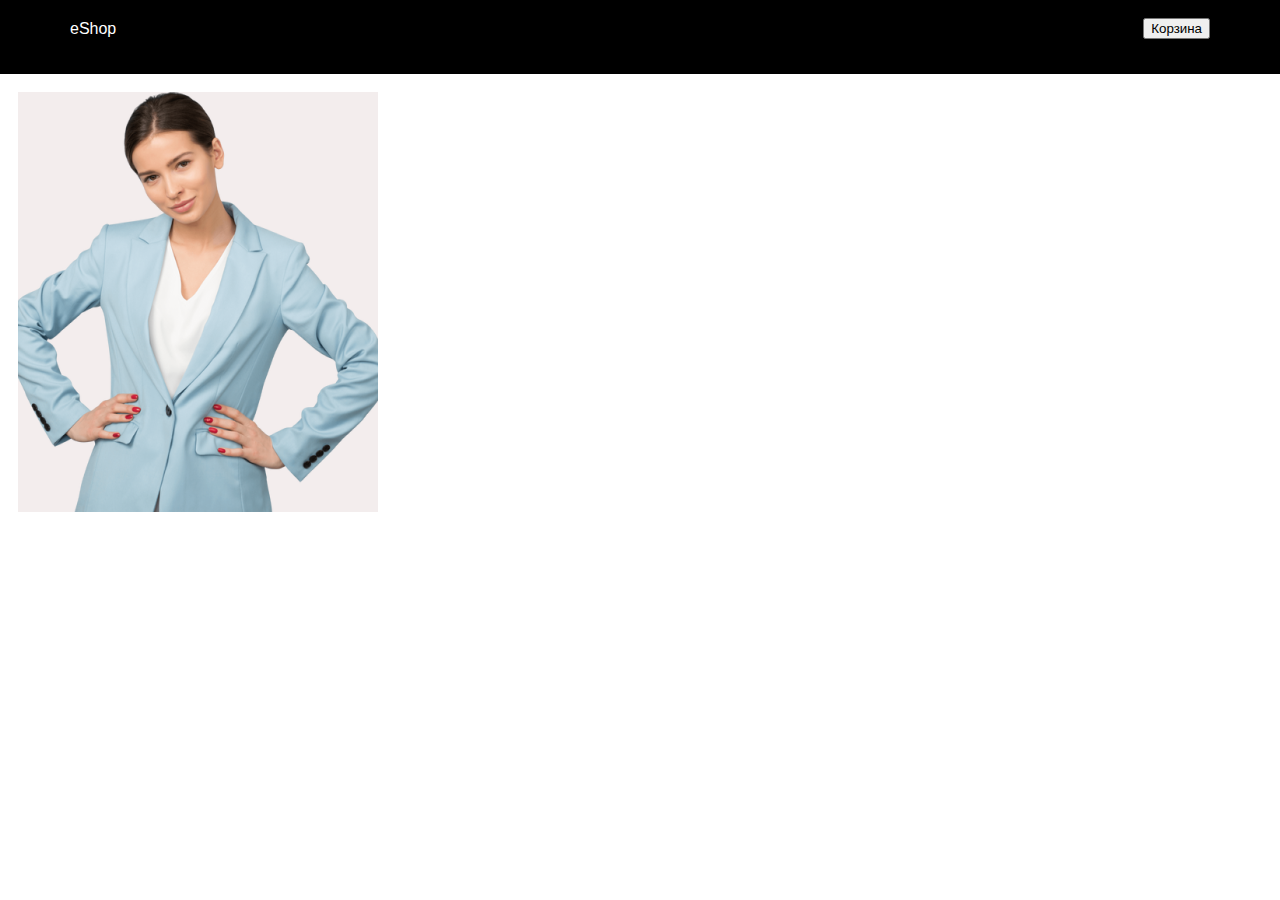
<file: quarter__2/Chapter_2/index.html>
<!DOCTYPE html>
<html lang="en">

<head>
    <meta charset="UTF-8">
    <meta http-equiv="X-UA-Compatible" content="IE=edge">
    <meta name="viewport" content="width=device-width, initial-scale=1.0">
    <title>eShop | Main</title>
    <link rel="stylesheet" href="style/style.css">
    <script src="js/main.js"></script>
</head>

<body>
    <header class="header">
        <div class="wrap header__content">
            <div class="header__col-1">
                <div class="logo">eShop</div>
            </div>
            <div class="header__col-2">
                <button class="cart-button" type="button" onclick="renderGoodsList(goods)"">Корзина</button>
            </div>
        </div>
    </header>
    <main>
        <div class="goods-list">

        <div class="card">
            <div class="card__photo">
                <img src="img/card-5.png" alt="card-5">
            </div>
            <div class="card__text">
                <div class="card__text-title"></div>
                <div class="card__text-descripton"></div>
                <div class="card__text-price"></div>
            </div>
        </div>
    </div>
    
    </main>
</body>

</html>
</file>
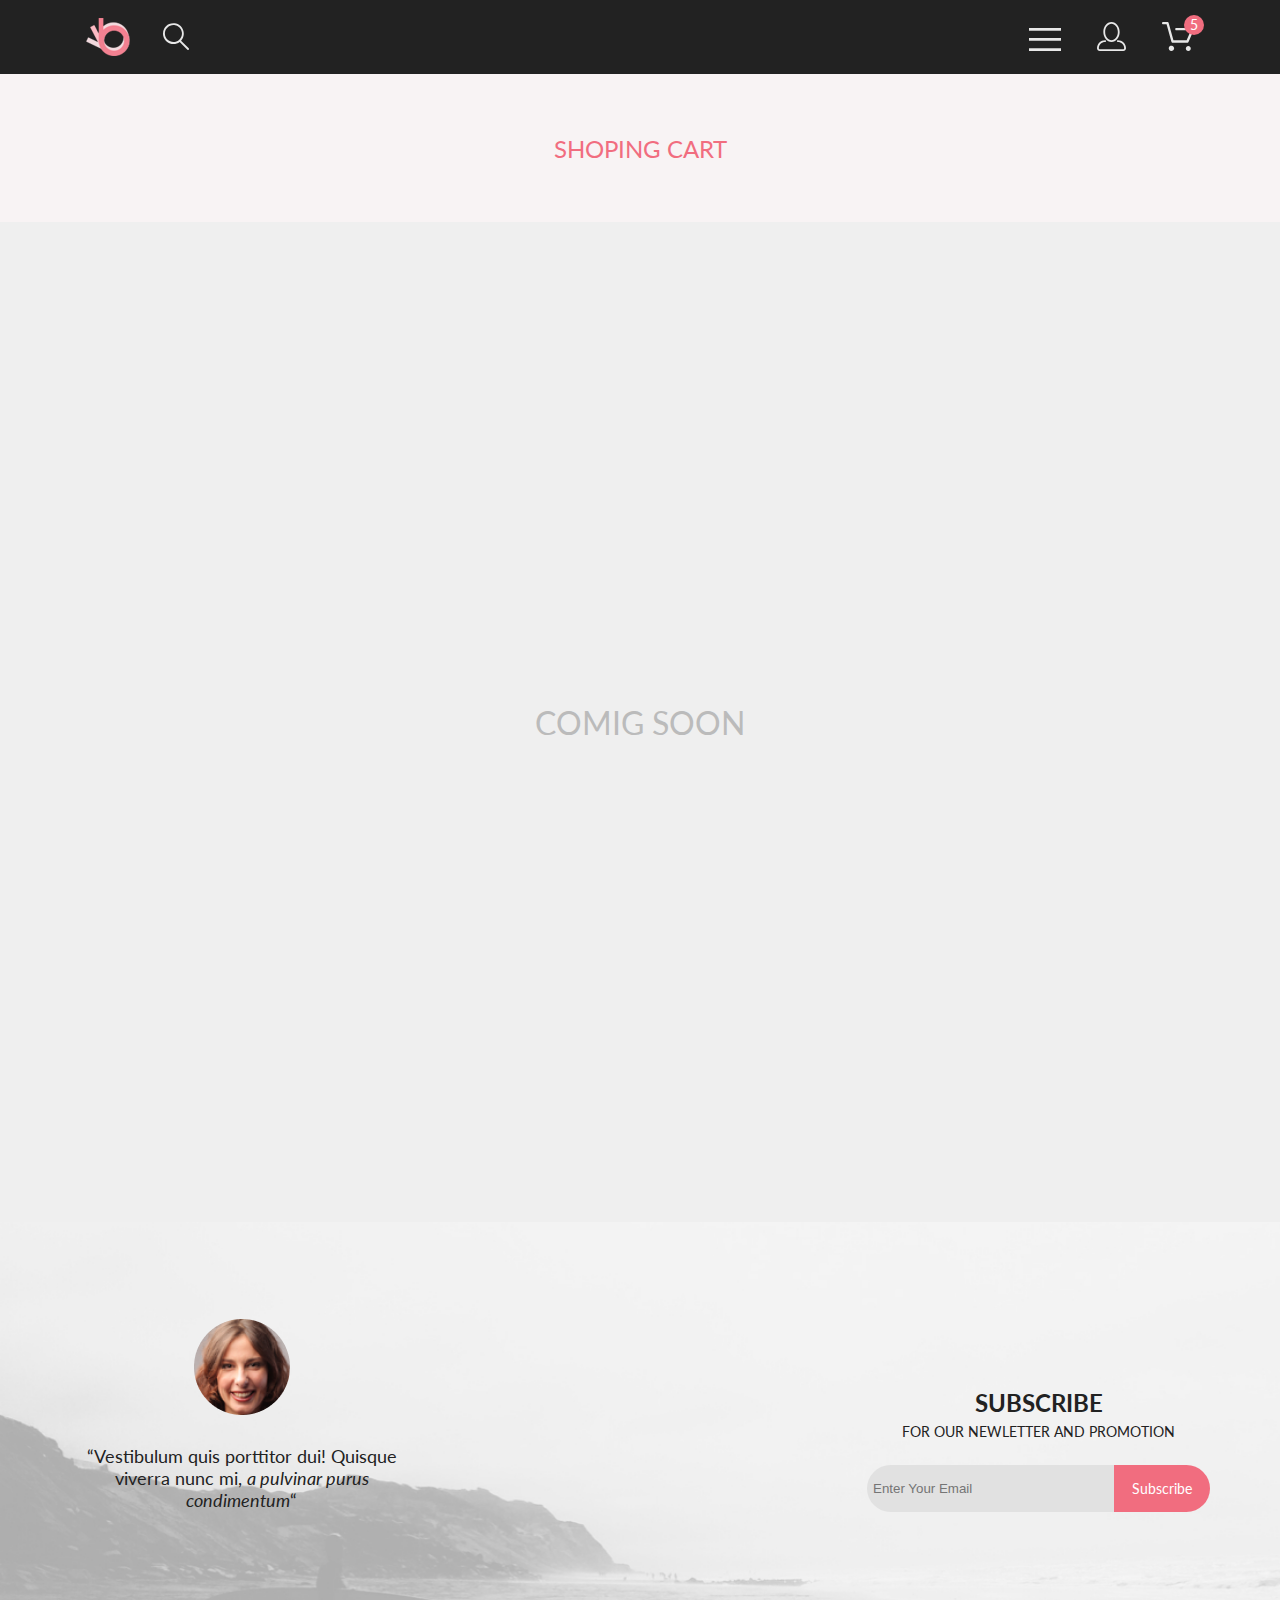
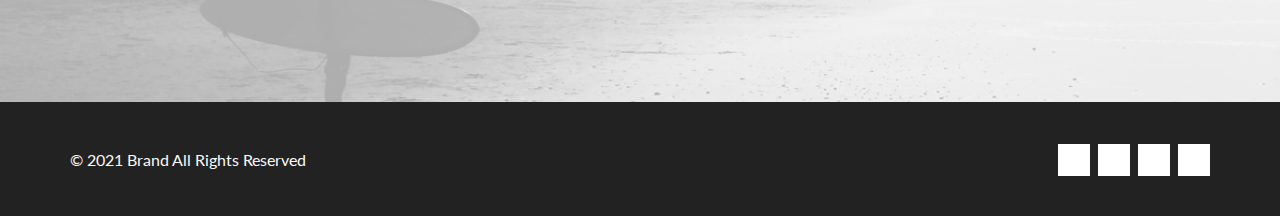
<file: quarter__1/Chapter_2/cart.html>
<!DOCTYPE html>
<html lang="en">

<head>
    <meta charset="UTF-8">
    <meta http-equiv="X-UA-Compatible" content="IE=edge">
    <meta name="viewport" content="width=device-width, initial-scale=1.0">
    <title>Shop | Main</title>
    <link rel="stylesheet" href="style/style.css">
    <link rel="preconnect" href="https://fonts.googleapis.com">
    <link rel="preconnect" href="https://fonts.gstatic.com" crossorigin>
    <link href="https://fonts.googleapis.com/css2?family=Lato:ital,wght@0,100;0,400;0,700;0,900;1,400&display=swap"
        rel="stylesheet">
    <link rel="stylesheet" href="https://cdnjs.cloudflare.com/ajax/libs/font-awesome/6.1.0/css/all.min.css"
        integrity="sha512-10/jx2EXwxxWqCLX/hHth/vu2KY3jCF70dCQB8TSgNjbCVAC/8vai53GfMDrO2Emgwccf2pJqxct9ehpzG+MTw=="
        crossorigin="anonymous" referrerpolicy="no-referrer" />
</head>

<body>
    <!-- HEADER -->
    <header class="header">
        <div class="wrap header__content">
            <div class="header__col-1">
                <a href="index.html" class="header__link">
                    <img src="img/logo.svg" alt="logo">
                </a>
                <button class="header__button">
                    <img src="img/search.svg" alt="search">
                </button>
            </div>
            <div class="header__col-2">
                <button class="header__button">
                    <img src="img/menu.svg" alt="menu">
                </button>
                <a href="login.html" class="header__link header__link_disabled">
                    <img src="img/loginpic.svg" alt="login">
                </a>
                <a href="cart.html" class="header__link header__link_disabled">
                    <span class="header__badge">
                        <img src="img/cart.svg" alt="cart">
                        <span>5</span>
                    </span>
                </a>
            </div>
        </div>
    </header>
    <!-- TITLE -->
    <div class="shoppingCart__content">
        <div class="shoppingCart__content_title">SHOPING CART</div>
        <div class="reg-form-wrap">
            COMIG SOON
        </div>
    </div>
    <!-- SUBSCRIBE -->
    <div class="subscribe">
        <div class="wrap subscribe__content">
            <div class="subscribe__content_left">
                <img src="img/Intersect.png" alt="subscribe">
                <div class="subscribe__content_description">“Vestibulum quis porttitor dui! Quisque viverra nunc mi,
                    <i>a pulvinar purus condimentum</i>“
                </div>
            </div>
            <div class="subscribe__content_right">
                <div class="subscribe__content_formTitle">SUBSCRIBE</div>
                <div class="subscribe__content_formDescription">FOR OUR NEWLETTER AND PROMOTION</div>
                <form action="#" class="subscribe__form">
                    <input type="text" placeholder="Enter Your Email">
                    <button>Subscribe</button>
                </form>
            </div>
        </div>
    </div>
    <!-- FOOTER -->
    <footer>
        <div class="wrap footer__content">
            <div class="footer__content_left">
                <p>&copy; 2021 Brand All Rights Reserved</p>
            </div>
            <div class="footer__content_right">
                <a href="#">
                    <i class="fab fa-facebook-f"></i>
                </a>
                <a href="#">
                    <i class="fab fa-instagram"></i>
                </a>
                <a href="#">
                    <i class="fab fa-pinterest-p"></i>
                </a>
                <a href="#">
                    <i class="fab fa-twitter"></i>
                </a>
            </div>
        </div>
    </footer>
</body>

</html>
</file>
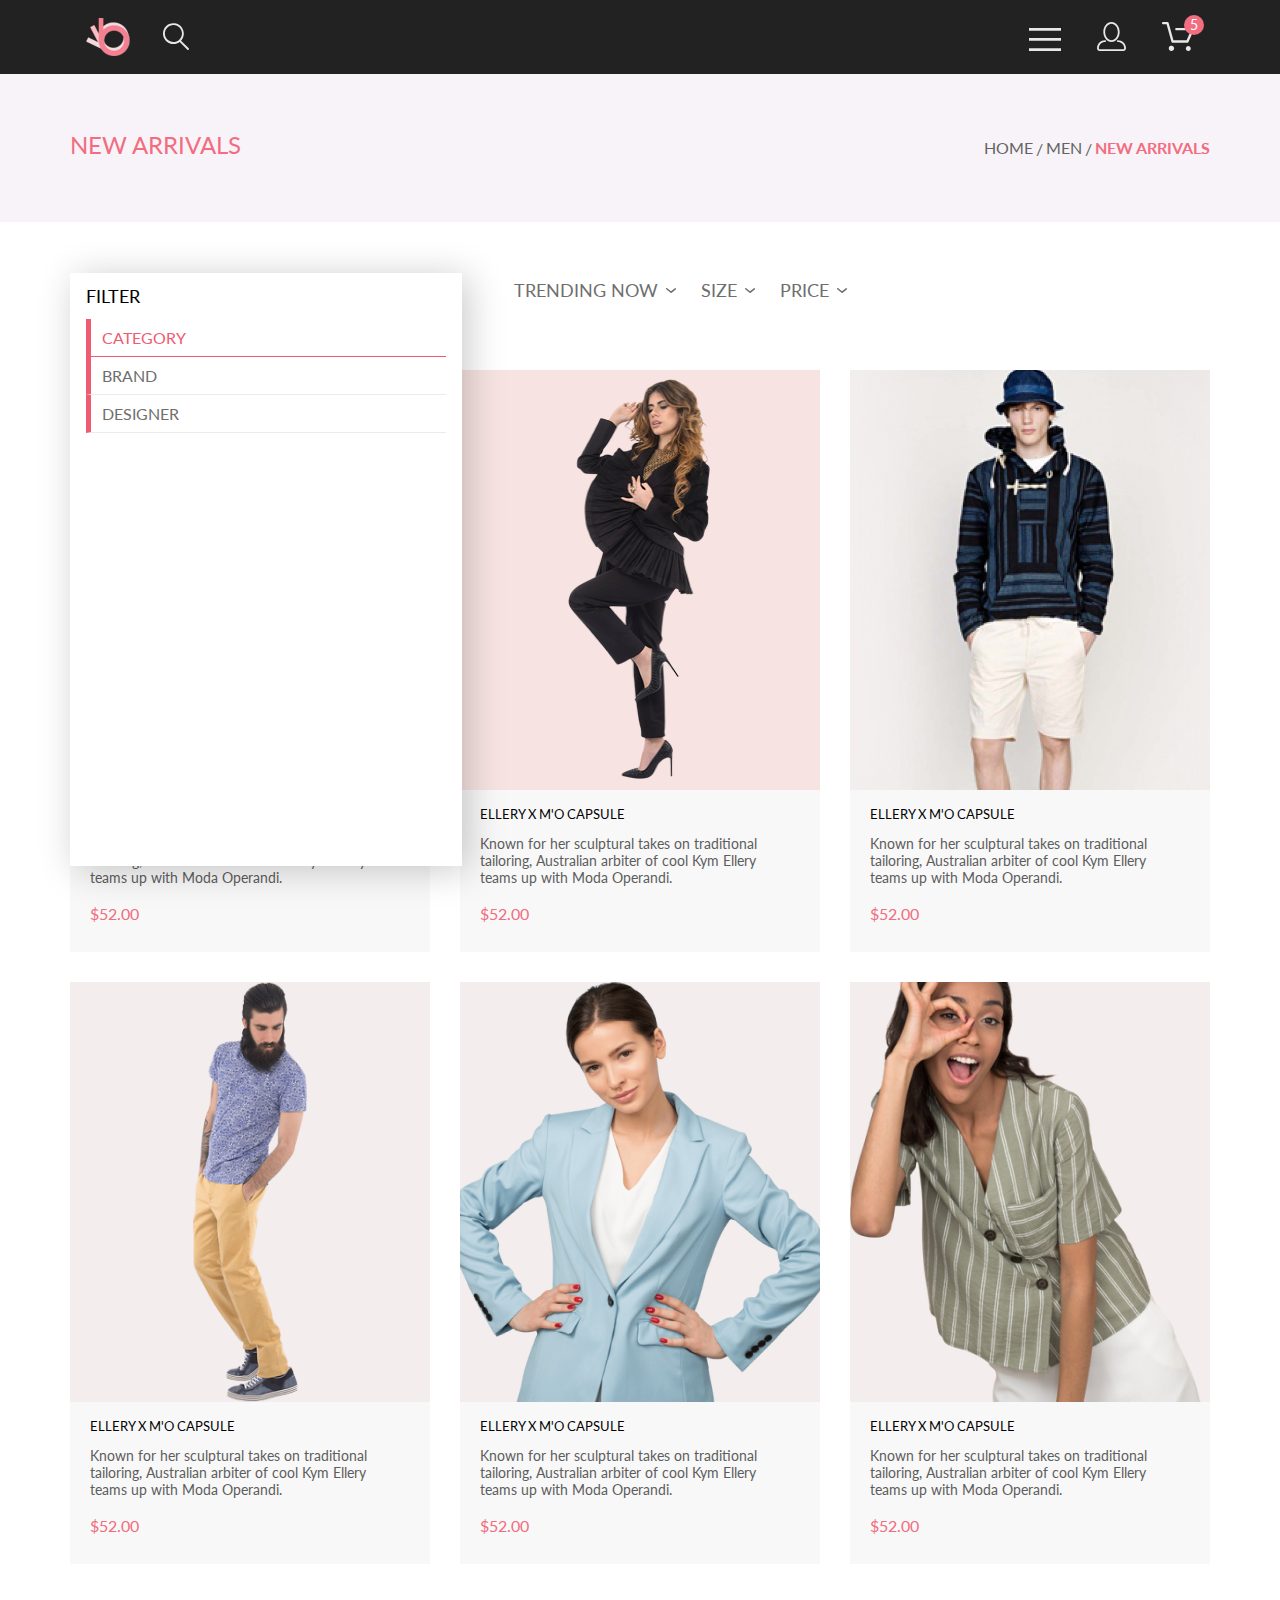
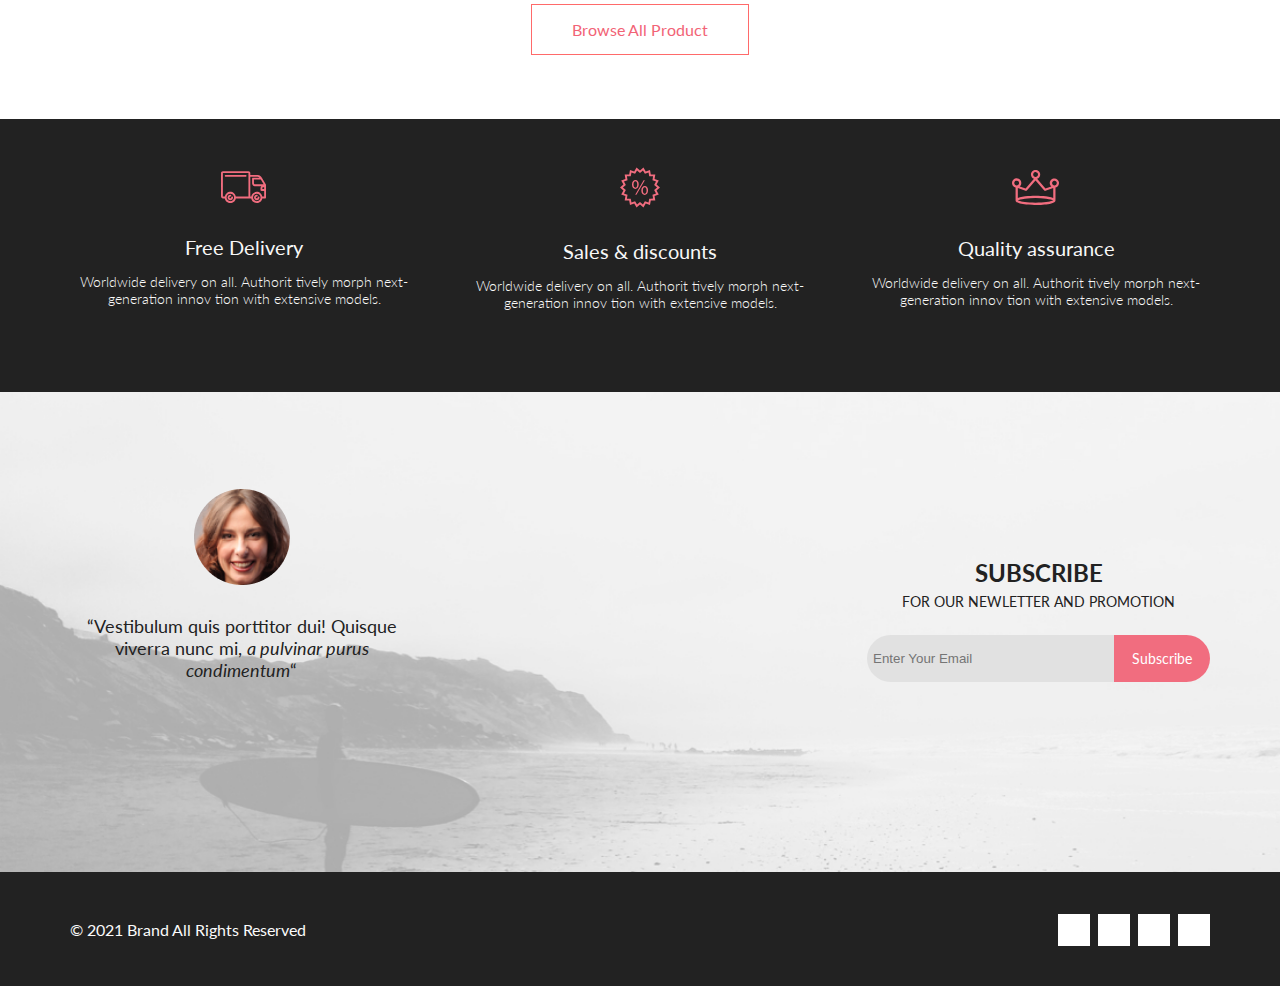
<file: quarter__1/Chapter_2/catalog.html>
<!DOCTYPE html>
<html lang="en">

<head>
    <meta charset="UTF-8">
    <meta http-equiv="X-UA-Compatible" content="IE=edge">
    <meta name="viewport" content="width=device-width, initial-scale=1.0">
    <title>Shop | Main</title>
    <link rel="stylesheet" href="style/style.css">
    <link rel="preconnect" href="https://fonts.googleapis.com">
    <link rel="preconnect" href="https://fonts.gstatic.com" crossorigin>
    <link href="https://fonts.googleapis.com/css2?family=Lato:ital,wght@0,100;0,400;0,700;0,900;1,400&display=swap"
        rel="stylesheet">
    <link rel="stylesheet" href="https://cdnjs.cloudflare.com/ajax/libs/font-awesome/6.1.0/css/all.min.css"
        integrity="sha512-10/jx2EXwxxWqCLX/hHth/vu2KY3jCF70dCQB8TSgNjbCVAC/8vai53GfMDrO2Emgwccf2pJqxct9ehpzG+MTw=="
        crossorigin="anonymous" referrerpolicy="no-referrer" />
</head>

<body>
    <!-- HEADER -->
    <header class="header">
        <div class="wrap header__content">
            <div class="header__col-1">
                <a href="index.html" class="header__link">
                    <img src="img/logo.svg" alt="logo">
                </a>
                <button class="header__button">
                    <img src="img/search.svg" alt="search">
                </button>
            </div>
            <div class="header__col-2">
                <button class="header__button">
                    <img src="img/menu.svg" alt="menu">
                </button>
                <a href="login.html" class="header__link header__link_disabled">
                    <img src="img/loginpic.svg" alt="login">
                </a>
                <a href="cart.html" class="header__link header__link_disabled">
                    <span class="header__badge">
                        <img src="img/cart.svg" alt="cart">
                        <span>5</span>
                    </span>
                </a>
            </div>
        </div>
    </header>

    <!-- PRODUCTS__NewArrivals -->
    <div class="newArrivals">
        <div class="newArrivals__content">
            <div class="wrap newArrivals__content_title">
                <h1>NEW ARRIVALS</h1>
                <nav>
                    <a href="#">HOME</a>
                    <span>/</span>
                    <a href="#">MEN</a>
                    <span>/</span>
                    <a href="#">NEW ARRIVALS</a>
                </nav>
            </div>
        </div>
        <!-- NewArrivalas__Filter -->
        <div class="filter">
            <div class="wrap">
                <div class="filter__left">
                    <span>FILTER</span>
                    <div class="filter__left_filterIcon"></div>
                    <div class="filter__left_extMenu">
                        <div class="filter__left_extMenu_catTitle">CATEGORY</div>
                        <div class="filter__left_extMenu_catTitle">BRAND</div>
                        <div class="filter__left_extMenu_catTitle">DESIGNER</div>
                    </div>
                </div>
                <div class="filter__right">
                    <div class="filter__right_1">
                        TRENDING NOW
                        <img src="img/filter_listArrow.svg" alt="">
                    </div>
                    <div class="filter__right_2">
                        SIZE
                        <img src="img/filter_listArrow.svg" alt="">
                    </div>
                    <div class="filter__right_3">
                        PRICE
                        <img src="img/filter_listArrow.svg" alt="">
                    </div>
                </div>
            </div>
        </div>
    </div>
    <!-- PRODUCTS__CARD -->
    <div class="wrap products">
        <div class="products__card">
            <div class="card">
                <div class="card__photo">
                    <img src="img/card-1.png" alt="card-1">
                    <div class="card__hover">
                        <button>
                            <img src="img/cart.svg" alt="add-card">
                            Add to Cart
                        </button>
                    </div>
                </div>
                <div class="card__text">
                    <div class="card__text-title">ELLERY X M'O CAPSULE</div>
                    <div class="card__text-descripton">Known for her sculptural takes on traditional tailoring,
                        Australian arbiter
                        of cool Kym Ellery teams up with Moda Operandi.</div>
                    <div class="card__text-price">$52.00</div>
                </div>
            </div>
            <div class="card">
                <div class="card__photo">
                    <img src="img/card-2.png" alt="card-2">
                    <div class="card__hover">
                        <button>
                            <img src="img/cart.svg" alt="add-card">
                            Add to Cart
                        </button>
                    </div>
                </div>
                <div class="card__text">
                    <div class="card__text-title">ELLERY X M'O CAPSULE</div>
                    <div class="card__text-descripton">Known for her sculptural takes on traditional tailoring,
                        Australian arbiter
                        of cool Kym Ellery teams up with Moda Operandi.</div>
                    <div class="card__text-price">$52.00</div>
                </div>
            </div>
            <div class="card">
                <div class="card__photo">
                    <img src="img/card-3.png" alt="card-3">
                    <div class="card__hover">
                        <button>
                            <img src="img/cart.svg" alt="add-card">
                            Add to Cart
                        </button>
                    </div>
                </div>
                <div class="card__text">
                    <div class="card__text-title">ELLERY X M'O CAPSULE</div>
                    <div class="card__text-descripton">Known for her sculptural takes on traditional tailoring,
                        Australian arbiter
                        of cool Kym Ellery teams up with Moda Operandi.</div>
                    <div class="card__text-price">$52.00</div>
                </div>
            </div>
            <div class="card">
                <div class="card__photo">
                    <img src="img/card-4.png" alt="card-4">
                    <div class="card__hover">
                        <button>
                            <img src="img/cart.svg" alt="add-card">
                            Add to Cart
                        </button>
                    </div>
                </div>
                <div class="card__text">
                    <div class="card__text-title">ELLERY X M'O CAPSULE</div>
                    <div class="card__text-descripton">Known for her sculptural takes on traditional tailoring,
                        Australian arbiter
                        of cool Kym Ellery teams up with Moda Operandi.</div>
                    <div class="card__text-price">$52.00</div>
                </div>
            </div>
            <div class="card">
                <div class="card__photo">
                    <img src="img/card-5.png" alt="card-5">
                    <div class="card__hover">
                        <button>
                            <img src="img/cart.svg" alt="add-card">
                            Add to Cart
                        </button>
                    </div>
                </div>
                <div class="card__text">
                    <div class="card__text-title">ELLERY X M'O CAPSULE</div>
                    <div class="card__text-descripton">Known for her sculptural takes on traditional tailoring,
                        Australian arbiter
                        of cool Kym Ellery teams up with Moda Operandi.</div>
                    <div class="card__text-price">$52.00</div>
                </div>
            </div>
            <div class="card">
                <div class="card__photo">
                    <img src="img/card-6.png" alt="card-6">
                    <div class="card__hover">
                        <button>
                            <img src="img/cart.svg" alt="add-card">
                            Add to Cart
                        </button>
                    </div>
                </div>
                <div class="card__text">
                    <div class="card__text-title">ELLERY X M'O CAPSULE</div>
                    <div class="card__text-descripton">Known for her sculptural takes on traditional tailoring,
                        Australian arbiter
                        of cool Kym Ellery teams up with Moda Operandi.</div>
                    <div class="card__text-price">$52.00</div>
                </div>
            </div>
        </div>
        <button class="products__more-products_button">Browse All Product</button>
        <div class="pagination"></div>
    </div>

    <!-- FEATURES -->
    <div class="features">
        <div class="wrap features__content">
            <div class="features__item">
                <img src="img/delivery.svg" alt="delivery">
                <div class="features__item_title">Free Delivery</div>
                <div class="features__item_description">Worldwide delivery on all. Authorit tively morph next-generation
                    innov tion with extensive models.</div>
            </div>
            <div class="features__item">
                <img src="img/sales.svg" alt="delivery">
                <div class="features__item_title">Sales & discounts</div>
                <div class="features__item_description">Worldwide delivery on all. Authorit tively morph next-generation
                    innov tion with extensive models.</div>
            </div>
            <div class="features__item">
                <img src="img/QA.svg" alt="delivery">
                <div class="features__item_title">Quality assurance</div>
                <div class="features__item_description">Worldwide delivery on all. Authorit tively morph next-generation
                    innov tion with extensive models.</div>
            </div>
        </div>
    </div>
    <!-- SUBSCRIBE -->
    <div class="subscribe">
        <div class="wrap subscribe__content">
            <div class="subscribe__content_left">
                <img src="img/Intersect.png" alt="subscribe">
                <div class="subscribe__content_description">“Vestibulum quis porttitor dui! Quisque viverra nunc mi,
                    <i>a pulvinar purus condimentum</i>“
                </div>
            </div>
            <div class="subscribe__content_right">
                <div class="subscribe__content_formTitle">SUBSCRIBE</div>
                <div class="subscribe__content_formDescription">FOR OUR NEWLETTER AND PROMOTION</div>
                <form action="#" class="subscribe__form">
                    <input type="text" placeholder="Enter Your Email">
                    <button>Subscribe</button>
                </form>
            </div>
        </div>
    </div>
    <!-- FOOTER -->
    <footer>
        <div class="wrap footer__content">
            <div class="footer__content_left">
                <p>&copy; 2021 Brand All Rights Reserved</p>
            </div>
            <div class="footer__content_right">
                <a href="#">
                    <i class="fab fa-facebook-f"></i>
                </a>
                <a href="#">
                    <i class="fab fa-instagram"></i>
                </a>
                <a href="#">
                    <i class="fab fa-pinterest-p"></i>
                </a>
                <a href="#">
                    <i class="fab fa-twitter"></i>
                </a>
            </div>
        </div>
    </footer>
</body>

</html>
</file>
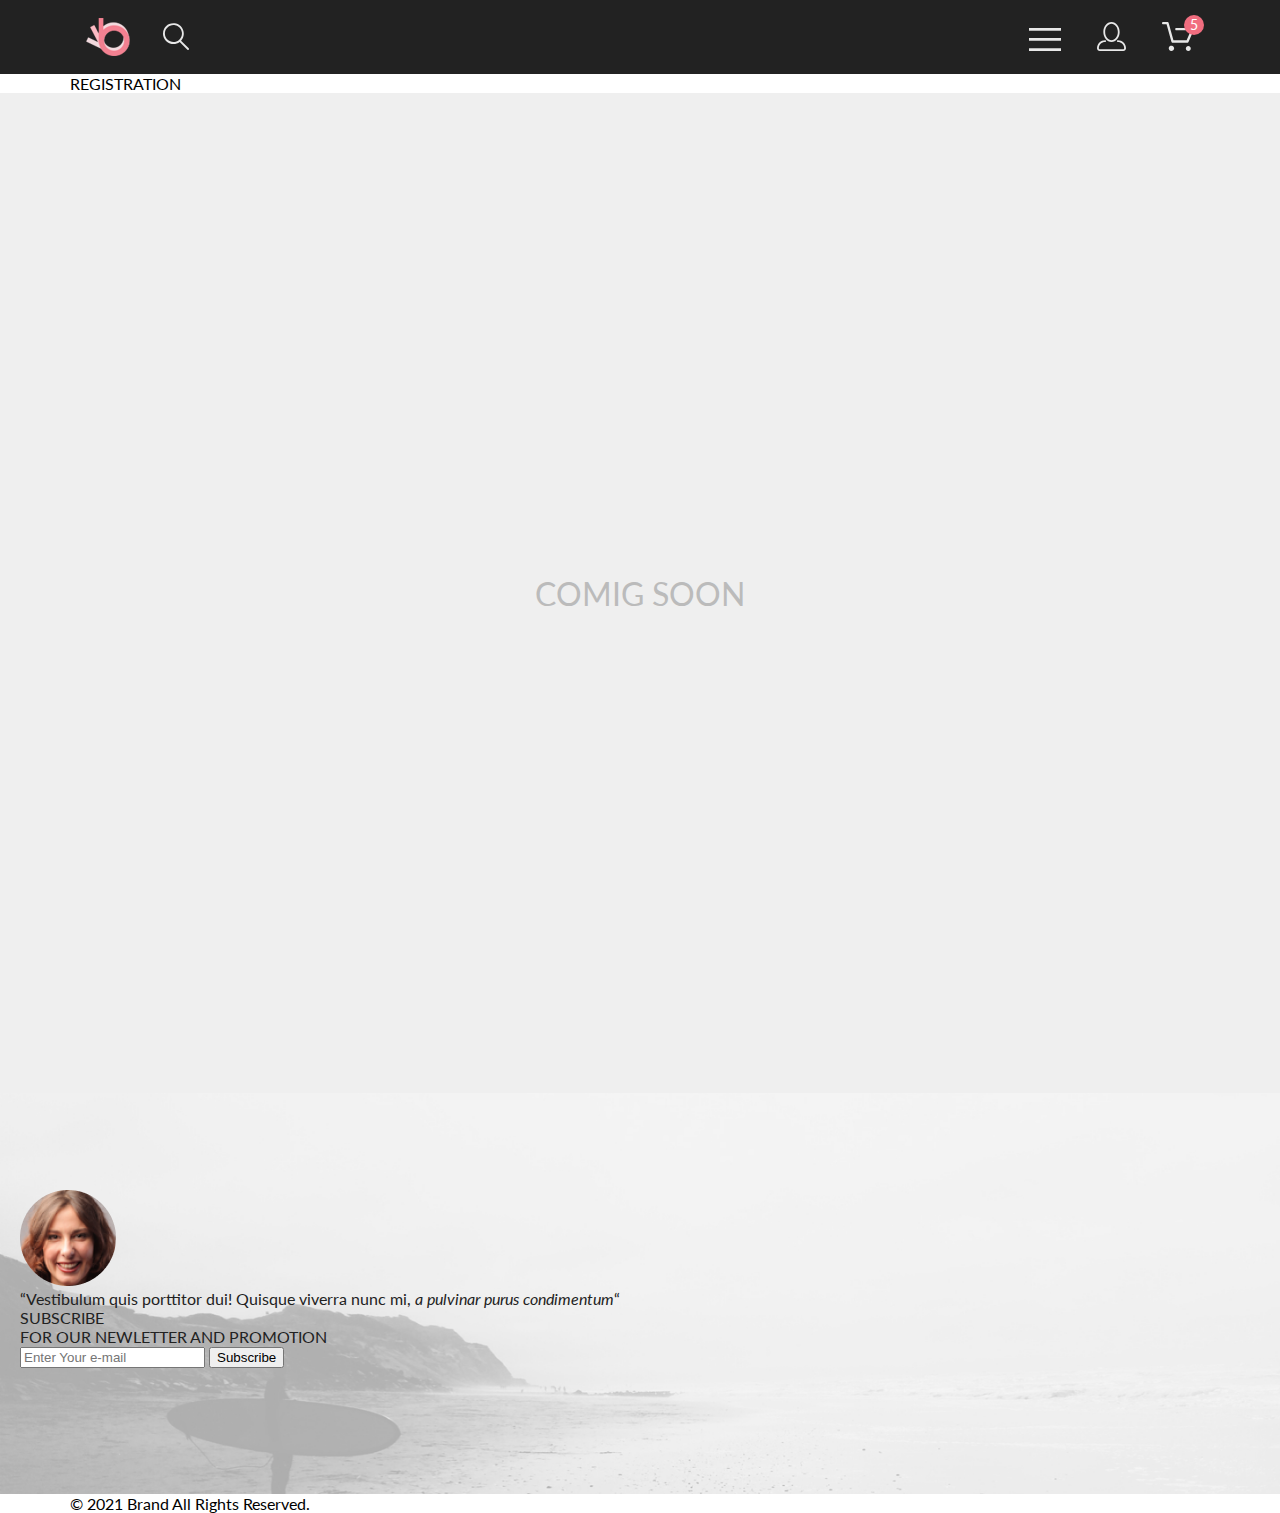
<file: quarter__1/Chapter_2/login.html>
<!DOCTYPE html>
<html lang="en">

    <head>
        <meta charset="UTF-8">
        <meta http-equiv="X-UA-Compatible" content="IE=edge">
        <meta name="viewport" content="width=device-width, initial-scale=1.0">
        <title>Shop | Main</title>
        <link rel="stylesheet" href="style/style.css">
        <link rel="preconnect" href="https://fonts.googleapis.com">
        <link rel="preconnect" href="https://fonts.gstatic.com" crossorigin>
        <link href="https://fonts.googleapis.com/css2?family=Lato:ital,wght@0,100;0,400;0,700;0,900;1,400&display=swap"
            rel="stylesheet">
        <link rel="stylesheet" href="https://cdnjs.cloudflare.com/ajax/libs/font-awesome/6.1.0/css/all.min.css"
            integrity="sha512-10/jx2EXwxxWqCLX/hHth/vu2KY3jCF70dCQB8TSgNjbCVAC/8vai53GfMDrO2Emgwccf2pJqxct9ehpzG+MTw=="
            crossorigin="anonymous" referrerpolicy="no-referrer" />
    </head>
    
    <body>
        <!-- HEADER -->
        <header class="header">
            <div class="wrap header__content">
                <div class="header__col-1">
                    <a href="index.html" class="header__link">
                        <img src="img/logo.svg" alt="logo">
                    </a>
                    <button class="header__button">
                        <img src="img/search.svg" alt="search">
                    </button>
                </div>
                <div class="header__col-2">
                    <button class="header__button">
                        <img src="img/menu.svg" alt="menu">
                    </button>
                    <a href="login.html" class="header__link header__link_disabled">
                        <img src="img/loginpic.svg" alt="login">
                    </a>
                    <a href="cart.html" class="header__link header__link_disabled">
                        <span class="header__badge">
                            <img src="img/cart.svg" alt="cart">
                            <span>5</span>
                        </span>
                    </a>
                </div>
            </div>
        </header>
    <!-- REGISTRATION -->
    <div class="reg-page">
        <div class="reg-title">
            <div class="wrap r-title">REGISTRATION</div>
        </div>
        <div class="reg-form-wrap">
            COMIG SOON
            <div class="reg-form"></div>
            <div class="reg-features"></div>
        </div>
    </div>
    <!-- SUBSCRIBE -->
    <div class="subscribe">
        <div class="s-wrap">
            <div class="s-wrap-in sub-left">
                <div class="sub-image">
                    <img src="img/Intersect.png" alt="Intersect">
                </div>
                <div class="sub-desc">“Vestibulum quis porttitor dui! Quisque viverra nunc mi, <i>a pulvinar purus
                        condimentum</i>“</div>
            </div>
            <div class="s-wrap-in sub-right">
                <div class="form-title">SUBSCRIBE</div>
                <div class="form-desc">FOR OUR NEWLETTER AND PROMOTION</div>
                <form action="" class="sub-form">
                    <input type="text" placeholder="Enter Your e-mail">
                    <button>Subscribe</button>
                </form>
            </div>
        </div>
    </div>
    <!-- FOOTER -->
    <div class="footer">
        <div class="wrap footer-wrap">
            <span>&copy; 2021 Brand All Rights Reserved.</span>
        </div>
    </div>
</body>

</html>
</file>
<file: quarter__2/Chapter_2/style/style.css>
body {
  margin: 0;
  font-family: "Lato", sans-serif;
}

.wrap {
  margin: 0 auto;
  max-width: 1140px;
}

.header {
  background: #000;
  height: 74px;
  padding: 18px 16px;
  -webkit-box-sizing: border-box;
          box-sizing: border-box;
  -webkit-box-align: center;
      -ms-flex-align: center;
          align-items: center;
}

.header__content {
  display: -webkit-box;
  display: -ms-flexbox;
  display: flex;
  -webkit-box-pack: justify;
      -ms-flex-pack: justify;
          justify-content: space-between;
  -webkit-box-align: center;
      -ms-flex-align: center;
          align-items: center;
}

.header__col-1 {
  color: #fff;
  -webkit-box-align: center;
      -ms-flex-align: center;
          align-items: center;
}

.card {
  background: #f8f8f8;
  width: 360px;
  margin: 18px 18px;
  display: -webkit-box;
  display: -ms-flexbox;
  display: flex;
}

.card img {
  width: 360px;
  display: block;
}

.card__photo {
  position: relative;
}

.card__text {
  padding: 16px 25px 29px 20px;
}

.card__text-title {
  font-size: 13px;
  line-height: 16px;
  color: #000;
}

.card__text-descripton {
  font-size: 14px;
  line-height: 17px;
  color: #5d5d5d;
  padding: 13px 0px 18px;
}

.card__text-price {
  font-size: 16px;
  line-height: 19px;
  color: #f16d7f;
}
/*# sourceMappingURL=style.css.map */
</file>
<file: quarter__1/Chapter_2/style/style.css>
@charset "UTF-8";
body {
  margin: 0;
  font-family: "Lato", sans-serif;
}

.wrap {
  margin: 0 auto;
  max-width: 1140px;
}

.header {
  background-color: #222;
  height: 74px;
  padding: 18px 16px;
  -webkit-box-sizing: border-box;
          box-sizing: border-box;
}

.header__content {
  display: -webkit-box;
  display: -ms-flexbox;
  display: flex;
  -webkit-box-pack: justify;
      -ms-flex-pack: justify;
          justify-content: space-between;
  -webkit-box-align: center;
      -ms-flex-align: center;
          align-items: center;
}

.header__col-1 {
  display: -webkit-box;
  display: -ms-flexbox;
  display: flex;
  -webkit-box-align: center;
      -ms-flex-align: center;
          align-items: center;
}

.header__link {
  text-decoration: none;
  color: transparent;
  padding-left: 16px;
  padding-right: 16px;
}

.header__button {
  background-color: transparent;
  border: none;
  padding-left: 16px;
  padding-right: 16px;
}

.header__link_disabled {
  display: none;
}

@media (min-width: 768px) {
  .header__link_disabled {
    display: inline;
  }
}

.header__badge {
  position: relative;
}

.header__badge span {
  display: inline-block;
  width: 20px;
  height: 20px;
  font-size: 14px;
  line-height: 20px;
  text-align: center;
  color: #fff;
  background-color: #f16d7f;
  border-radius: 50%;
  position: absolute;
  right: -10px;
  top: -20px;
}

.registration {
  margin: 0 33px;
}

/* PROMO */
.promo {
  background-color: #f1e4e6;
}

.promo__content {
  min-height: 368px;
}

@media (min-width: 768px) {
  .promo__content {
    display: -webkit-box;
    display: -ms-flexbox;
    display: flex;
  }
  .promo__content > div {
    width: 50%;
  }
}

.promo__content-left {
  display: none;
}

.promo__content-left img {
  width: 100%;
  display: block;
}

@media (min-width: 768px) {
  .promo__content-left {
    display: block;
  }
}

.promo__content-right {
  display: -webkit-box;
  display: -ms-flexbox;
  display: flex;
  -webkit-box-pack: center;
      -ms-flex-pack: center;
          justify-content: center;
  -webkit-box-align: center;
      -ms-flex-align: center;
          align-items: center;
  min-height: inherit;
}

.promo__title {
  border-left: 12px solid #f16d7f;
  padding-left: 15px;
  height: 61px;
}

.promo__title-str-1 {
  font-size: 38px;
  font-weight: 900;
  line-height: 36px;
}

.promo__title-str-2 {
  font-size: 20px;
  font-weight: 700;
  line-height: 28px;
}

.promo__title_coloraccent {
  color: #f16d7f;
}

/* CATEGORY */
.category__content {
  display: -ms-grid;
  display: grid;
  -ms-grid-columns: 1fr;
      grid-template-columns: 1fr;
  -ms-grid-rows: (247px)[3] 111px;
      grid-template-rows: repeat(3, 247px) 111px;
  row-gap: 32px;
  padding: 64px 16px;
}

@media (min-width: 768px) {
  .category__content {
    -ms-grid-columns: (1fr)[3];
        grid-template-columns: repeat(3, 1fr);
    -ms-grid-rows: 167px 116px;
        grid-template-rows: 167px 116px;
    gap: 20px;
  }
}

.category__content > div {
  position: relative;
}

.category__title {
  position: relative;
  z-index: 1;
  color: #fff;
  width: 100%;
  height: 100%;
  display: -webkit-box;
  display: -ms-flexbox;
  display: flex;
  -webkit-box-orient: vertical;
  -webkit-box-direction: normal;
      -ms-flex-direction: column;
          flex-direction: column;
  -webkit-box-pack: center;
      -ms-flex-pack: center;
          justify-content: center;
  -webkit-box-align: center;
      -ms-flex-align: center;
          align-items: center;
  font-size: 16px;
}

.category img {
  width: 100%;
  height: 100%;
  -o-object-fit: cover;
     object-fit: cover;
  position: absolute;
  left: 0;
  top: 0;
}

.category__title-str2 {
  font-size: 24px;
  line-height: 29px;
  text-align: center;
  font-weight: 700;
  color: #f16d7f;
}

@media (min-width: 768px) {
  .category__accesories {
    grid-column: 1/-1;
  }
}

/* PRODUCTS */
.products {
  padding-left: 8px;
  padding-right: 8px;
  margin-bottom: 96px;
}

@media (min-width: 768px) {
  .products {
    margin-bottom: 64px;
  }
}

.products__card {
  display: -ms-grid;
  display: grid;
  -ms-grid-columns: 1fr;
      grid-template-columns: 1fr;
  row-gap: 16px;
}

@media (min-width: 768px) {
  .products__card {
    -ms-grid-columns: 1fr 1fr;
        grid-template-columns: 1fr 1fr;
    row-gap: 18px;
    -webkit-column-gap: 16px;
            column-gap: 16px;
  }
}

@media (min-width: 1140px) {
  .products__card {
    -ms-grid-columns: (1fr)[3];
        grid-template-columns: repeat(3, 1fr);
    gap: 30px;
  }
}

.products__title-str1 {
  text-align: center;
  font-weight: 400;
  font-size: 30px;
  line-height: 36px;
}

.products__title-str2 {
  text-align: center;
  color: #9f9f9f;
  margin-bottom: 64px;
}

.products__more-products_button {
  border: 1px solid #ff6a6a;
  margin-top: 40px;
  padding: 15px 40px;
  margin-left: auto;
  margin-right: auto;
  display: block;
  background: none;
  color: #f26376;
  font-family: inherit;
  font-size: 16px;
  line-height: 19px;
}

.products__more-products_button:hover {
  color: white;
  background: #ff6a6a;
}

/* CARD */
.card {
  background: #f8f8f8;
}

.card img {
  width: 100%;
  display: block;
}

.card__hover {
  position: absolute;
  width: 100%;
  height: 100%;
  left: 0;
  top: 0;
  background: rgba(58, 56, 56, 0.86);
  display: none;
  -webkit-box-pack: center;
      -ms-flex-pack: center;
          justify-content: center;
  -webkit-box-align: center;
      -ms-flex-align: center;
          align-items: center;
}

.card__hover button {
  background: none;
  border: 1px solid white;
  color: white;
  display: -webkit-box;
  display: -ms-flexbox;
  display: flex;
  -webkit-box-align: center;
      -ms-flex-align: center;
          align-items: center;
  padding: 10px 14px;
  font-size: 14px;
  font-family: inherit;
}

.card__hover button img {
  width: 26px;
  height: 24px;
  margin-right: 11px;
}

.card__photo {
  position: relative;
}

.card__text {
  padding: 16px 25px 29px 20px;
}

.card__text-title {
  font-size: 13px;
  line-height: 16px;
  color: #000;
}

.card__text-descripton {
  font-size: 14px;
  line-height: 17px;
  color: #5d5d5d;
  padding: 13px 0px 18px;
}

.card__text-price {
  font-size: 16px;
  line-height: 19px;
  color: #f16d7f;
}

.card:hover .card__hover {
  display: -webkit-box;
  display: -ms-flexbox;
  display: flex;
}

/* CATALOG */
.newArrivals__content {
  background-color: #f8f3f8;
  height: 148px;
}

.newArrivals__content_title {
  display: -webkit-box;
  display: -ms-flexbox;
  display: flex;
  -webkit-box-orient: vertical;
  -webkit-box-direction: normal;
      -ms-flex-direction: column;
          flex-direction: column;
  -webkit-box-align: center;
      -ms-flex-align: center;
          align-items: center;
}

.newArrivals__content_title h1 {
  color: #f16d7f;
  font-weight: 400;
  font-size: 24px;
  line-height: 29px;
  margin-top: 24px;
  margin-bottom: 32px;
}

.newArrivals__content_title nav {
  margin-bottom: 46px;
  display: -webkit-box;
  display: -ms-flexbox;
  display: flex;
  -webkit-box-align: center;
      -ms-flex-align: center;
          align-items: center;
}

.newArrivals__content_title nav a {
  text-decoration: none;
  font-size: 16px;
  line-height: 18px;
  color: #636363;
}

.newArrivals__content_title nav a:last-of-type {
  color: #f16d7f;
  font-weight: 700;
}

.newArrivals__content_title nav span {
  color: #636363;
  margin: 0 3px;
}

@media (min-width: 768px) {
  .newArrivals__content_title {
    padding-left: 16px;
    padding-right: 16px;
    -webkit-box-orient: horizontal;
    -webkit-box-direction: normal;
        -ms-flex-direction: row;
            flex-direction: row;
    -webkit-box-pack: justify;
        -ms-flex-pack: justify;
            justify-content: space-between;
    -webkit-box-align: center;
        -ms-flex-align: center;
            align-items: center;
    height: inherit;
  }
  .newArrivals__content_title nav {
    height: inherit;
    margin-bottom: auto;
  }
}

.filter .wrap {
  display: -webkit-box;
  display: -ms-flexbox;
  display: flex;
  margin-top: 24px;
  margin-bottom: 32px;
  -webkit-box-pack: justify;
      -ms-flex-pack: justify;
          justify-content: space-between;
  -webkit-box-align: center;
      -ms-flex-align: center;
          align-items: center;
}

@media (min-width: 768px) {
  .filter {
    padding-left: 16px;
    padding-right: 16px;
  }
}

@media (min-width: 1140px) {
  .filter {
    margin-top: 51px;
    margin-bottom: 64px;
  }
}

.filter__left, .filter__left_filterIcon {
  position: relative;
}

.filter__left:hover, .filter__left_filterIcon:hover {
  color: #ef5b70;
}

.filter__left span {
  display: none;
  position: relative;
  z-index: 2;
  margin-left: 16px;
  margin-top: 13px;
}

.filter__left_extMenu {
  z-index: 1;
  top: 0;
  left: 0;
  padding: 46px 16px 16px 16px;
  position: absolute;
  width: 360px;
  height: 531px;
  color: #6f6e6e;
  font-style: normal;
  font-weight: 400;
  font-size: 16px;
  line-height: 17px;
  background: #fff;
  -webkit-box-shadow: 6px 4px 35px rgba(0, 0, 0, 0.21);
          box-shadow: 6px 4px 35px rgba(0, 0, 0, 0.21);
}

.filter__left_extMenu_catTitle {
  height: 37px;
  border-left: 5px solid #ef5b70;
  border-bottom: 1px solid #ebebeb;
  padding-left: 11px;
  display: -webkit-box;
  display: -ms-flexbox;
  display: flex;
  -webkit-box-align: center;
      -ms-flex-align: center;
          align-items: center;
}

.filter__left_extMenu_catTitle:first-of-type {
  color: #ef5b70;
  border-bottom: 1px solid #ef5b70;
  font-style: normal;
  font-weight: 400;
  font-size: 16px;
  line-height: 17px;
}

@media (min-width: 768px) {
  .filter__left {
    display: -webkit-box;
    display: -ms-flexbox;
    display: flex;
    -webkit-box-align: center;
        -ms-flex-align: center;
            align-items: center;
  }
  .filter__left span {
    padding-right: 11px;
    font-size: 18px;
    line-height: 20px;
    display: inline;
  }
  .filter__left img {
    height: 12px;
  }
}

.filter__right {
  font-size: 16px;
  line-height: 20px;
  color: #6f6e6e;
  display: -webkit-box;
  display: -ms-flexbox;
  display: flex;
  gap: 16px;
}

.filter__right img {
  position: relative;
  bottom: 3px;
  padding-left: 3px;
}

@media (min-width: 768px) {
  .filter__right {
    font-size: 18px;
    gap: 24px;
  }
}

@media (min-width: 1140px) {
  .filter__right {
    font-size: 18px;
    gap: 24px;
    margin: auto;
  }
}

/* FEATURES */
.features {
  background-color: #222;
  padding-top: 48px;
  padding-bottom: 81px;
}

.features__content {
  text-align: center;
  display: -webkit-box;
  display: -ms-flexbox;
  display: flex;
  -webkit-box-orient: vertical;
  -webkit-box-direction: normal;
      -ms-flex-direction: column;
          flex-direction: column;
  -webkit-box-align: center;
      -ms-flex-align: center;
          align-items: center;
  gap: 48px;
  width: 360px;
}

.features__content img {
  padding-bottom: 28px;
}

@media (min-width: 1140px) {
  .features__content {
    -webkit-box-orient: horizontal;
    -webkit-box-direction: normal;
        -ms-flex-direction: row;
            flex-direction: row;
    width: 1140px;
  }
}

.features__item_title, .features__item_description {
  color: #f8f8f8;
}

.features__item_title {
  font-size: 20px;
  font-weight: 400;
  line-height: 24px;
  padding-bottom: 14px;
}

.features__item_description {
  font-size: 14px;
  font-weight: 300;
  line-height: 17px;
}

@media (min-width: 1140px) {
  .features__card {
    -ms-grid-columns: (1fr)[3];
        grid-template-columns: repeat(3, 1fr);
    gap: 30px;
  }
}

/* SUBSCRIBE */
.subscribe {
  background-image: url(../img/subscribe.jpg);
  /* по стандартной схеме путь не работает о.О */
  background-size: cover;
  color: #222;
  padding-top: 64px;
  padding-bottom: 110px;
  padding-left: 16px;
  padding-right: 16px;
}

@media (min-width: 1140px) {
  .subscribe {
    padding-top: 97px;
    padding-bottom: 126px;
    padding-left: 20px;
    padding-right: 20px;
  }
}

.subscribe__content {
  display: -webkit-box;
  display: -ms-flexbox;
  display: flex;
  -webkit-box-orient: vertical;
  -webkit-box-direction: normal;
      -ms-flex-direction: column;
          flex-direction: column;
  -webkit-box-align: center;
      -ms-flex-align: center;
          align-items: center;
  text-align: center;
}

.subscribe__content_left {
  width: 343px;
  padding-bottom: 65px;
  display: -webkit-box;
  display: -ms-flexbox;
  display: flex;
  -webkit-box-orient: vertical;
  -webkit-box-direction: normal;
      -ms-flex-direction: column;
          flex-direction: column;
  -webkit-box-align: center;
      -ms-flex-align: center;
          align-items: center;
}

.subscribe__content_left img {
  padding-bottom: 30px;
}

.subscribe__content_right {
  width: 343px;
}

.subscribe__content_description {
  text-align: center;
  font-size: 18px;
  line-height: 22px;
}

.subscribe__content_formTitle {
  font-size: 24px;
  font-weight: bold;
  line-height: 37px;
}

.subscribe__content_formDescription {
  font-size: 14px;
  font-weight: 400;
  line-height: 22px;
  padding-bottom: 22px;
}

@media (min-width: 1140px) {
  .subscribe__content {
    margin: 0 auto;
    display: -webkit-box;
    display: -ms-flexbox;
    display: flex;
    -webkit-box-orient: horizontal;
    -webkit-box-direction: normal;
        -ms-flex-direction: row;
            flex-direction: row;
    -webkit-box-pack: justify;
        -ms-flex-pack: justify;
            justify-content: space-between;
  }
}

.subscribe__form {
  height: 47px;
}

.subscribe__form input {
  height: inherit;
  width: 247px;
  border: none;
  background: #e1e1e1;
  padding: 21px 6px;
  -webkit-box-sizing: border-box;
          box-sizing: border-box;
  border-radius: 30px 0 0 30px;
  float: left;
}

.subscribe__form input ::-webkit-input-placeholder {
  color: #222;
  opacity: 0.67;
  padding-left: 21px;
  font-family: "Lato", sans-serif;
  font-size: 14px;
  line-height: 17px;
  font-weight: 400;
}

.subscribe__form input :-ms-input-placeholder {
  color: #222;
  opacity: 0.67;
  padding-left: 21px;
  font-family: "Lato", sans-serif;
  font-size: 14px;
  line-height: 17px;
  font-weight: 400;
}

.subscribe__form input ::-ms-input-placeholder {
  color: #222;
  opacity: 0.67;
  padding-left: 21px;
  font-family: "Lato", sans-serif;
  font-size: 14px;
  line-height: 17px;
  font-weight: 400;
}

.subscribe__form input ::placeholder {
  color: #222;
  opacity: 0.67;
  padding-left: 21px;
  font-family: "Lato", sans-serif;
  font-size: 14px;
  line-height: 17px;
  font-weight: 400;
}

.subscribe__form button {
  height: inherit;
  width: 96px;
  border: none;
  color: #fff;
  font-family: inherit;
  font-size: 14px;
  line-height: 17px;
  background: #f16d7f;
  border-radius: 0 30px 30px 0;
}

footer {
  color: #fff;
  background-color: #222;
  -webkit-box-sizing: border-box;
          box-sizing: border-box;
}

.footer__content {
  display: -webkit-box;
  display: -ms-flexbox;
  display: flex;
  -webkit-box-orient: vertical;
  -webkit-box-direction: reverse;
      -ms-flex-direction: column-reverse;
          flex-direction: column-reverse;
  -webkit-box-align: center;
      -ms-flex-align: center;
          align-items: center;
}

.footer__content a {
  color: #000;
  background-color: #fff;
  width: 32px;
  height: 32px;
  display: -webkit-box;
  display: -ms-flexbox;
  display: flex;
  -webkit-box-pack: center;
      -ms-flex-pack: center;
          justify-content: center;
  -webkit-box-align: center;
      -ms-flex-align: center;
          align-items: center;
  text-decoration: none;
}

.footer__content a:hover {
  color: white;
  background: #f16d7f;
}

.footer__content_left p {
  color: #fbfbfb;
  font-size: 16px;
  font-weight: 400;
  line-height: 19px;
}

.footer__content_right {
  display: -webkit-box;
  display: -ms-flexbox;
  display: flex;
  gap: 8px;
  padding-top: 42px;
  padding-bottom: 40px;
}

@media (min-width: 768px) {
  .footer__content {
    display: -webkit-box;
    display: -ms-flexbox;
    display: flex;
    -webkit-box-orient: horizontal;
    -webkit-box-direction: normal;
        -ms-flex-direction: row;
            flex-direction: row;
    -webkit-box-pack: justify;
        -ms-flex-pack: justify;
            justify-content: space-between;
    padding-left: 32px;
    padding-right: 32px;
  }
}

/* CART */
.shoppingCart__content_title {
  height: 148px;
  display: -webkit-box;
  display: -ms-flexbox;
  display: flex;
  -webkit-box-pack: center;
      -ms-flex-pack: center;
          justify-content: center;
  -webkit-box-align: center;
      -ms-flex-align: center;
          align-items: center;
  font-size: 24px;
  line-height: 29px;
  color: #f16d7f;
  background-color: #f8f3f4;
}

.reg-form-wrap {
  height: 1000px;
  background: #efefef;
  display: -webkit-box;
  display: -ms-flexbox;
  display: flex;
  -webkit-box-pack: center;
      -ms-flex-pack: center;
          justify-content: center;
  -webkit-box-align: center;
      -ms-flex-align: center;
          align-items: center;
  font-size: 32px;
  color: #bbb;
}
/*# sourceMappingURL=style.css.map */
</file>
